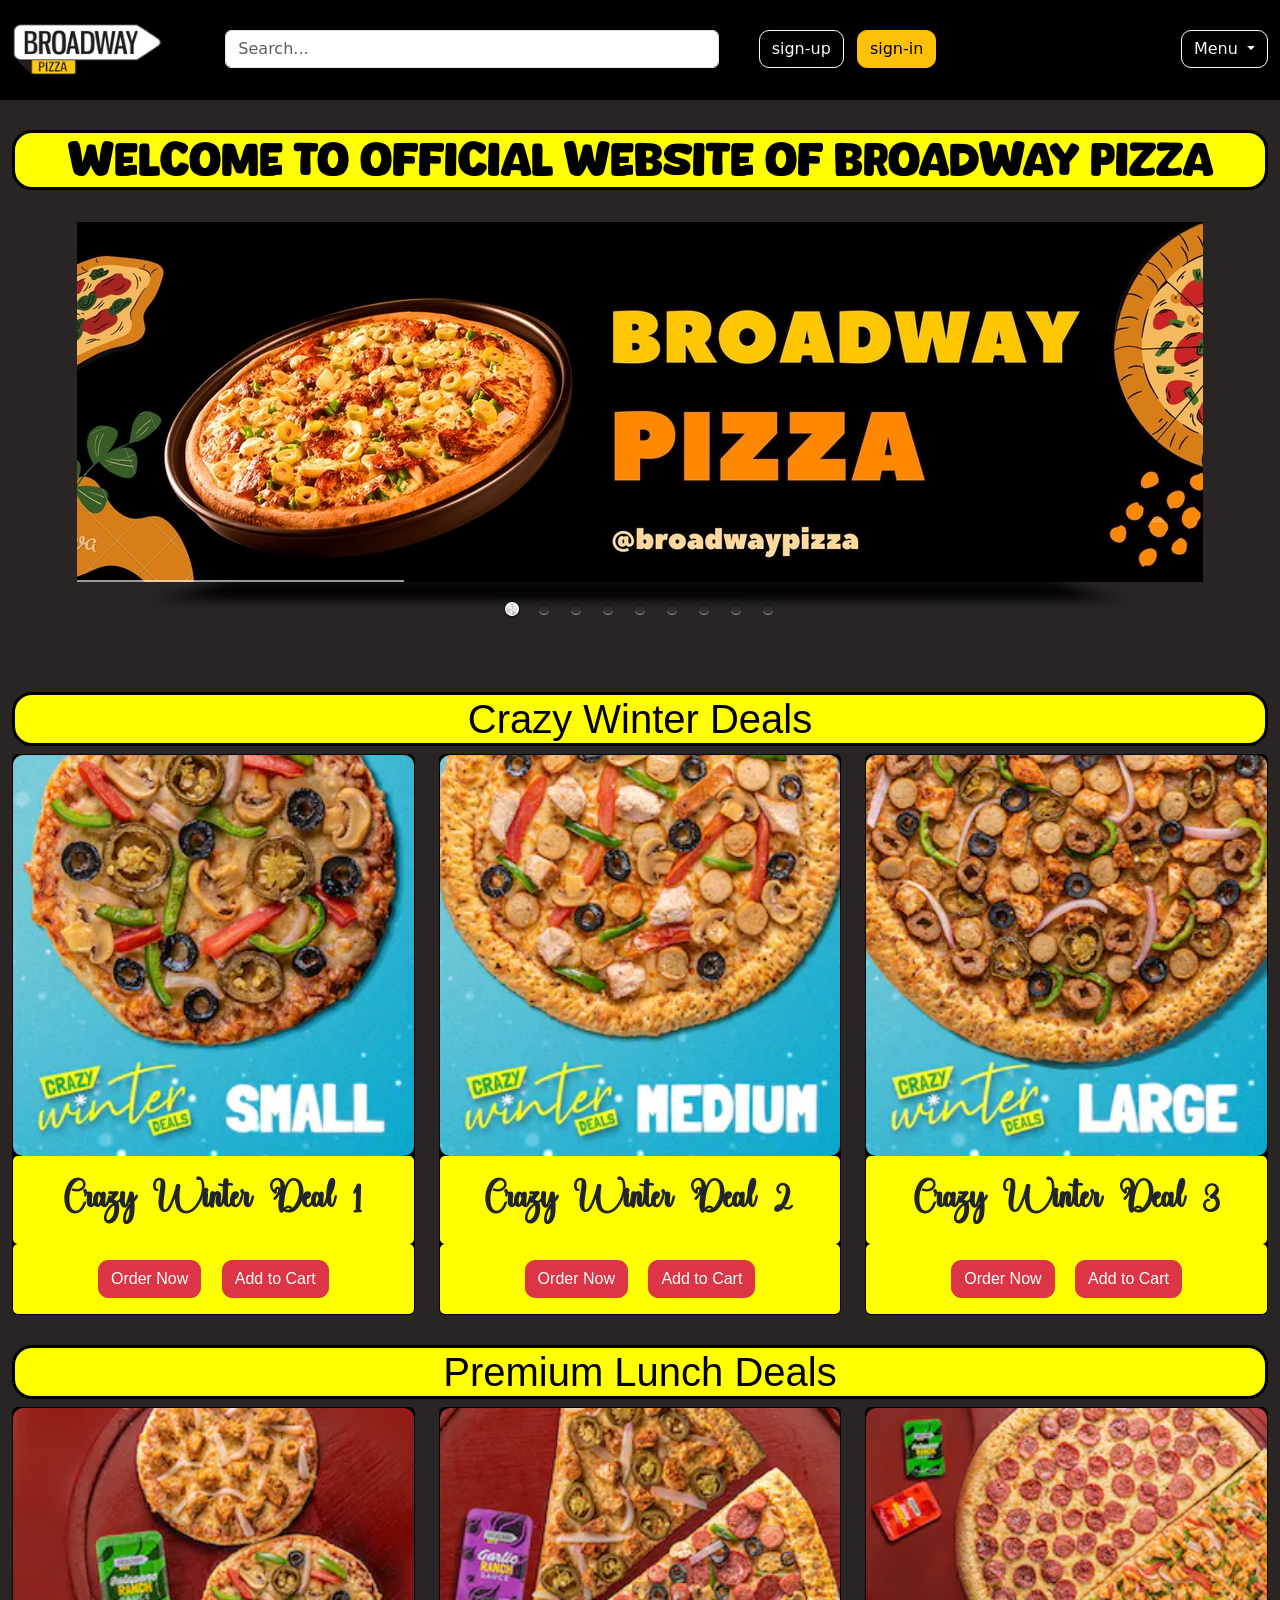
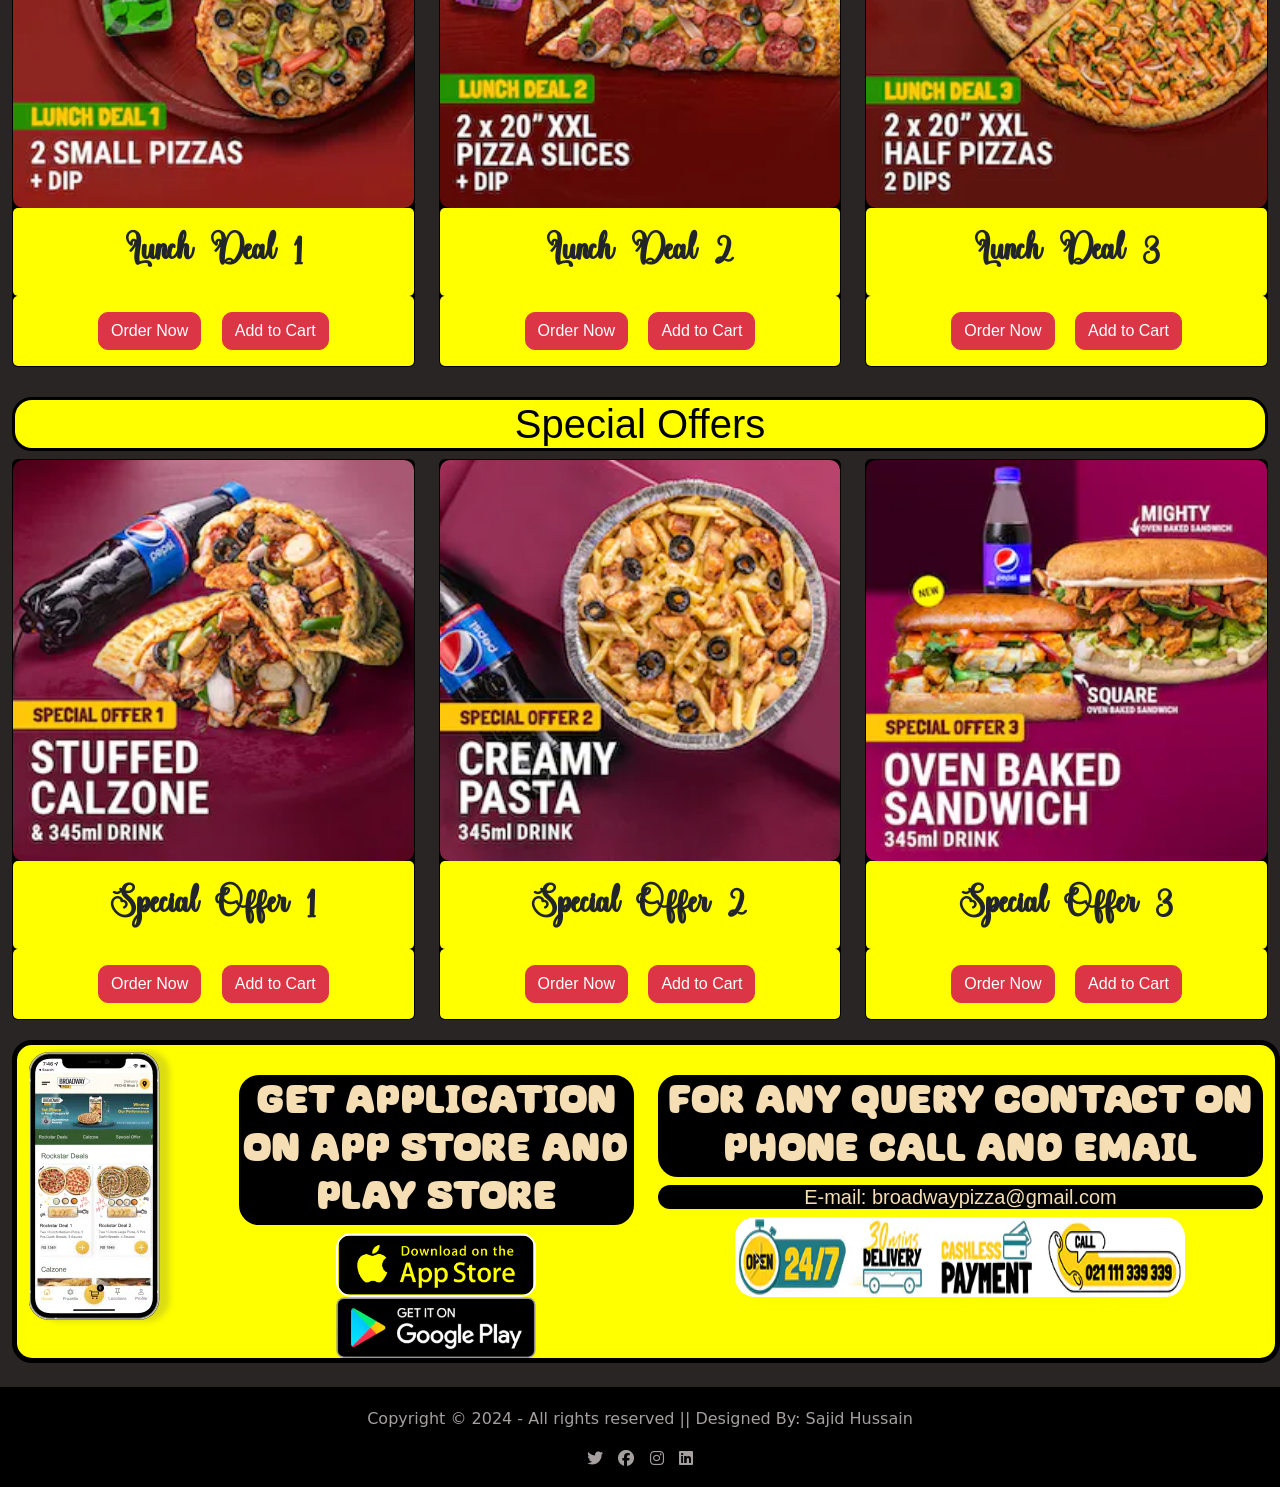
<file: index.html>
<!DOCTYPE html>
<html lang="en">
<head>
    <meta charset="UTF-8">
    <meta name="viewport" content="width=device-width, initial-scale=1.0">
    <title>Broadway-Pizza</title>
    <link rel="shortcut icon" type="image/x-icon" href="fonts/tabicon.png" />
    <!-- <link rel="stylesheet" href="UPDATED PROJECT/CSS/bootstrap.min.css"> -->
    <link rel="stylesheet" href="https://cdn.jsdelivr.net/npm/bootstrap@5.3.8/dist/css/bootstrap.min.css">
    <link rel="stylesheet" href="https://cdn.jsdelivr.net/npm/bootstrap@5.3.8/dist/js/bootstrap.bundle.min.js">
    <link rel="stylesheet" href="index.css">
    <link rel="stylesheet" href="https://cdnjs.cloudflare.com/ajax/libs/font-awesome/6.4.2/css/all.min.css">

    <!-- Insert to your webpage before the </head> -->
    <script src="sliderengine/jquery.js"></script>
    <script src="sliderengine/amazingslider.js"></script>
    <link rel="stylesheet" type="text/css" href="sliderengine/amazingslider-1.css">
    <script src="sliderengine/initslider-1.js"></script>
    <!-- End of head section HTML codes -->
</head>
<body>
    <div class="container-fluid">
        <div class="row row1">
            <div class="col-lg-2 col1">
                <a href="index.html"><img id="img1" src="Pics/logo.jpg" alt=""></a>   
            </div>
            <div class="col-lg-5 col2">
                <form class="col-12 col-lg-auto mb-3 mb-lg-0 me-lg-3" role="search">
                    <input   type="search" class="form-control" placeholder="Search..." aria-label="Search">
                  </form>    
                  
            </div>
            <div class="col-lg-3 col3">
              <a href="login/login.html"> <button   id="lgsg"   type="button" class="btn btn-outline-light me-2">sign-up</button></a> 
              <a href="login/sign.html"><button     id="lgsg"   type="button" class="btn btn-warning">sign-in</button></a>
            </div>
            <div class="col-lg-2 col4">
                <div class="dropdown">
                    <button   id="menu" class="btn btn-outline-light dropdown-toggle" type="button" data-bs-toggle="dropdown" aria-expanded="false">
                      Menu
                    </button>
                    <ul style="width: 100px;"  class="dropdown-menu dropdown-menu-dark">
                     <li><a class="dropdown-item"  id="anchr1"   href="index.html" > <i    class="fa-solid fa-house"></i>&nbsp;&nbsp;Home</a></li> 
                     <li><a class="dropdown-item"  id="anchr1"   href="https://www.foodpanda.pk/" > <i    class="fa-solid fa-bag-shopping"></i>&nbsp;&nbsp;Order Now</a></li> 
                     <li><a class="dropdown-item"  id="anchr1"   href="https://www.foodpanda.pk/city/karachi" > <i    class="fa-solid fa-cart-shopping"></i>&nbsp;&nbsp;Add to Cart</a></li>
                     <li><a class="dropdown-item"  id="anchr1"   href="https://www.whatmobile.com.pk/"  > <i    class="fa-solid fa-phone"></i>&nbsp;&nbsp;Phone</a></li> 
                     <li><a class="dropdown-item"  id="anchr1"   href="https://www.bing.com/search?q=location&qs=ds&form=QBRE"> <i    class="fa-solid fa-location-dot"></i>&nbsp;&nbsp;Location</a></li>
                    
                    </ul>
            </div>
                  
               
            </div>
             
        </div>
      




        
        <h1 id="h1">WELCOME TO OFFICIAL WEBSITE OF BROADWAY PIZZA</h1>
        <br>
         <!-- Insert to your webpage where you want to display the slider -->
         <div class="amazingslider-wrapper" id="amazingslider-wrapper-1" style="display:block;position:relative;max-width:1126px;margin:0px auto 56px;">
        <div class="amazingslider" id="amazingslider-1" style="display:block;position:relative;margin:0 auto;">
            <ul class="amazingslider-slides" style="display:none;">
                <li><img src="images/image%20%281%29.jpg" />
                </li>
                <li><img src="images/image%20%282%29.jpg" />
                </li>
                <li><img src="images/image%20%283%29.jpg" />
                </li>
                <li><img src="images/image%20%284%29.jpg" />
                </li>
                <li><img src="images/image%20%285%29.jpg" />
                </li>
                <li><img src="images/image%20%286%29.jpg" />
                </li>
                <li><img src="images/image%20%287%29.jpg" />
                </li>
                <li><img src="images/image%20%288%29.jpg" />
                </li>
                <li><img src="images/image9..jpg" />
                </li>
            </ul>
            <ul class="amazingslider-thumbnails" style="display:none;">
                <li><img src="images/image%20%281%29-tn.jpg" /></li>
                <li><img src="images/image%20%282%29-tn.jpg" /></li>
                <li><img src="images/image%20%283%29-tn.jpg" /></li>
                <li><img src="images/image%20%284%29-tn.jpg" /></li>
                <li><img src="images/image%20%285%29-tn.jpg" /></li>
                <li><img src="images/image%20%286%29-tn.jpg" /></li>
                <li><img src="images/image%20%287%29-tn.jpg" /></li>
                <li><img src="images/image%20%288%29-tn.jpg" /></li>
                <li><img src="images/image9.-tn.jpg" /></li>
            </ul>
        <div class="amazingslider-engine"><a href="http://amazingslider.com" title="Responsive JavaScript Slider">Responsive JavaScript Slider</a></div>
        </div>
         </div>
         <!-- End of body section HTML codes -->
        <br>
        <h1>&nbsp;Crazy Winter Deals&nbsp;</h1>
        <div class="row row2">
            <div class="col-md-4"><div class="card" >
                <img src="Pics/image (2).webp" class="card-img-top" alt="...">
                <div class="card-body">
                  <h5 class="card-title">Crazy Winter Deal 1</h5>
                </div>
                <div class="card-body">
                    <a href="#" class="card-link"><button id="newbtn" class="btn btn-danger">Order Now</button></a>
                    <a href="#" class="card-link"><button id="newbtn" class="btn btn-danger">Add to Cart</button></a>
                </div>
              </div></div>
            <div class="col-md-4"><div class="card">
                <img src="Pics/image (1).webp" class="card-img-top" alt="...">
                <div class="card-body">
                  <h5 class="card-title">Crazy Winter Deal 2  </h5>
                </div>
                <div class="card-body">
                    <a href="#" class="card-link"><button id="newbtn"  class="btn btn-danger">Order Now</button></a>
                    <a href="#" class="card-link"><button id="newbtn"  class="btn btn-danger">Add to Cart</button></a>
                </div>
              </div></div>
            <div class="col-md-4"><div class="card">
                <img src="Pics/image (10).webp" class="card-img-top" alt="...">
                <div class="card-body">
                  <h5 class="card-title">Crazy Winter Deal 3</h5>
                </div>
                <div class="card-body">
                  <a href="#" class="card-link"><button id="newbtn"  class="btn btn-danger">Order Now</button></a>
                  <a href="#" class="card-link"><button id="newbtn"  class="btn btn-danger">Add to Cart</button></a>
                </div>
              </div></div>
        </div>
        <h1>&nbsp;Premium Lunch Deals&nbsp;</h1>
        <div class="row row2">
            <div class="col-md-4"><div class="card" >
                <img src="Pics/image (13).webp" class="card-img-top" alt="...">
                <div class="card-body">
                  <h5 class="card-title">Lunch Deal 1</h5>
                </div>
                <div class="card-body">
                    <a href="#" class="card-link"><button id="newbtn"  class="btn btn-danger">Order Now</button></a>
                    <a href="#" class="card-link"><button id="newbtn"  class="btn btn-danger">Add to Cart</button></a>
                </div>
              </div></div>
            <div class="col-md-4"><div class="card">
                <img src="Pics/image (11).webp" class="card-img-top" alt="...">
                <div class="card-body">
                  <h5 class="card-title">Lunch Deal 2  </h5>
                </div>
                <div class="card-body">
                    <a href="#" class="card-link"><button id="newbtn"  class="btn btn-danger">Order Now</button></a>
                    <a href="#" class="card-link"><button id="newbtn"  class="btn btn-danger">Add to Cart</button></a>
                </div>
              </div></div>
            <div class="col-md-4"><div class="card">
                <img src="Pics/image (12).webp" class="card-img-top" alt="...">
                <div class="card-body">
                  <h5 class="card-title">Lunch Deal 3</h5>
                </div>
                <div class="card-body">
                  <a href="#" class="card-link"><button id="newbtn"  class="btn btn-danger">Order Now</button></a>
                  <a href="#" class="card-link"><button id="newbtn"  class="btn btn-danger">Add to Cart</button></a>
                </div>
              </div></div>
        </div>
        <h1>&nbsp;Special Offers&nbsp;</h1>
        <div class="row row2">
            <div class="col-md-4"><div class="card" >
                <img src="Pics/special1.webp" class="card-img-top" alt="...">
                <div class="card-body">
                  <h5 class="card-title">Special Offer 1</h5>
                </div>
                <div class="card-body">
                    <a href="#" class="card-link"><button id="newbtn"  class="btn btn-danger">Order Now</button></a>
                    <a href="#" class="card-link"><button id="newbtn"  class="btn btn-danger">Add to Cart</button></a>
                </div>
              </div></div>
            <div class="col-md-4"><div class="card">
                <img src="Pics/special-offer-2.webp" class="card-img-top" alt="...">
                <div class="card-body">
                  <h5 class="card-title">Special Offer 2 </h5>
                </div>
                <div class="card-body">
                    <a href="#" class="card-link"><button id="newbtn"  class="btn btn-danger">Order Now</button></a>
                    <a href="#" class="card-link"><button id="newbtn"  class="btn btn-danger">Add to Cart</button></a>
                </div>
              </div></div>
            <div class="col-md-4"><div class="card">
                <img src="Pics/specialoffer3.webp" class="card-img-top" alt="...">
                <div class="card-body">
                  <h5 class="card-title">Special Offer 3</h5>
                </div>
                <div class="card-body">
                  <a href="#" class="card-link"><button id="newbtn"  class="btn btn-danger">Order Now</button></a>
                  <a href="#" class="card-link"><button  id="newbtn" class="btn btn-danger">Add to Cart</button></a>
                </div>
              </div></div>
        </div>
        <div class="row row3">
          <div class="col-md-2"> 
            <img id="phoneimg" src="Pics/mobile (1).webp" alt="" style="margin-top: 0px; "></div>
            <div class="col-md-4 imglast2"> 
              <h1 id="he2">Get application on App Store and Play Store</h1>
              <a href="https://play.google.com/store/games?device=windows&pli=1" target="_blank"><img id="apple" src="./Pics/mobile (2).webp" alt="" style="border: 2px white solid; border-radius: 15px;" ></a>
              <a href="https://www.apple.com/app-store/" target="_blank"><img id="apple" src="./Pics/mobile (3).webp" alt=""></a></div>
         <div class="col-md-6  imglast"> 
          <h1 id="he2">For any query 
            Contact on  <br> Phone Call  and Email
         
          </h1>
          <h2 id="h2">  E-mail: broadwaypizza@gmail.com</h2>
          <img id="numimg" src="Pics/immmg.jpg" alt="" style=" margin-top: 0px; border-radius: 20px;"></div>
        </div>
        <br>
        <div class="row row4">
          <div class="col-md-12">
            <p id="p1" > Copyright © 2024 - All rights reserved || Designed By: Sajid Hussain</p>

           <a  href="https://twitter.com/" target="_blank"><i  style=" color:   rgb(165, 159, 159)"      class="fa-brands fa-twitter"></i></a>
           <a  href="https://web.facebook.com/?_rdc=1&_rdr" target="_blank"><i  style="margin-left: 10px; color:   rgb(165, 159, 159)"  class="fa-brands fa-facebook"></i></a>
           <a  href="https://www.instagram.com/?hl=en" target="_blank"><i  style="margin-left: 10px; color:   rgb(165, 159, 159)"  class="fa-brands fa-instagram"></i></a> 
           <a  href="https://www.linkedin.com/" target="_blank"> <i  style="margin-left: 10px; color:   rgb(165, 159, 159)"  class="fa-brands fa-linkedin"></i></a>
          </div>
        </div> 
    </div>
    <script src="JS/bootstrap.bundle.js"></script>

</body>
</html>
</file>
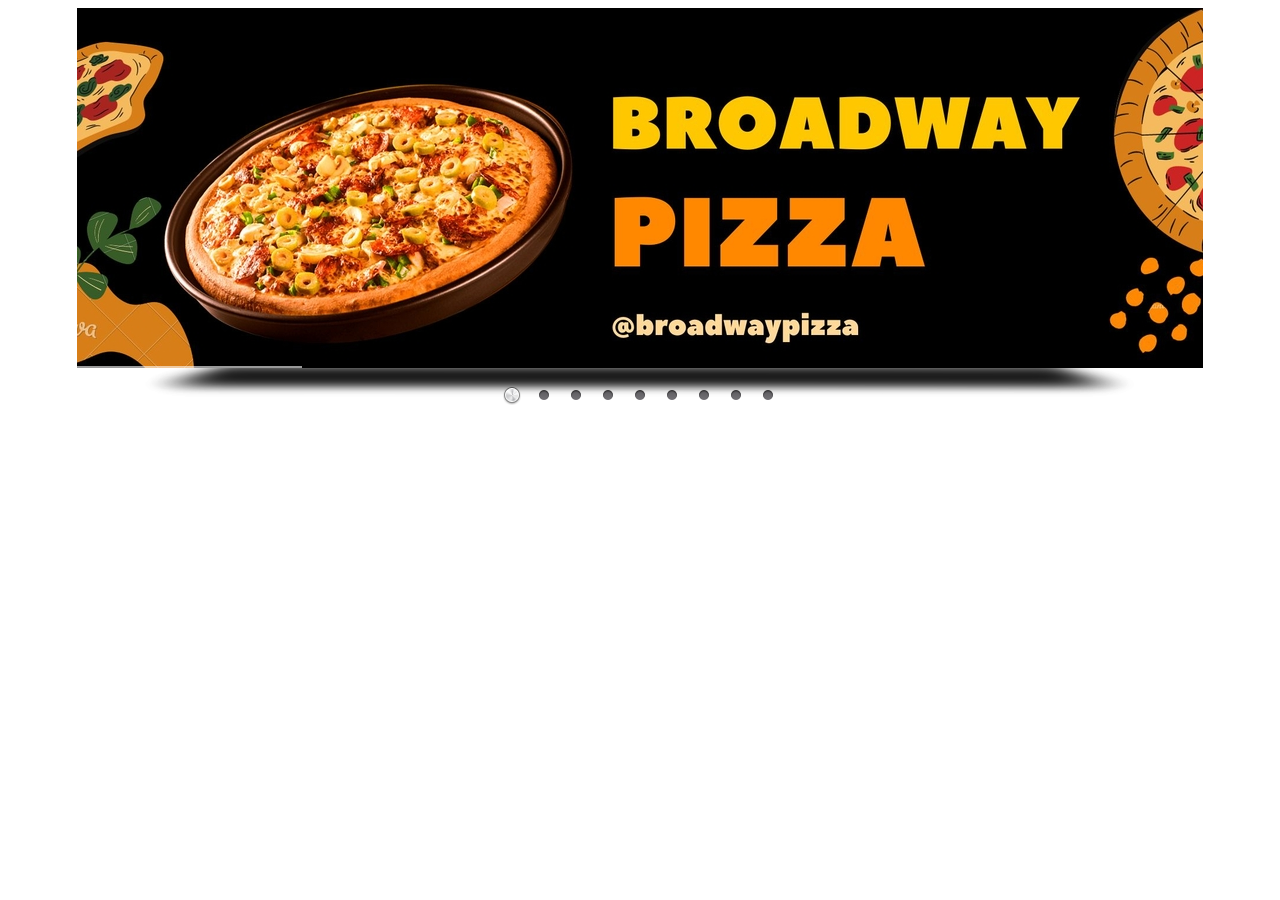
<file: slider.html>
<!DOCTYPE html>
<html>
<head>
    <meta http-equiv="content-type" content="text/html;charset=utf-8"/>
    <title>Amazing Slider</title>
    
    <!-- Insert to your webpage before the </head> -->
    <script src="sliderengine/jquery.js"></script>
    <script src="sliderengine/amazingslider.js"></script>
    <link rel="stylesheet" type="text/css" href="sliderengine/amazingslider-1.css">
    <script src="sliderengine/initslider-1.js"></script>
    <!-- End of head section HTML codes -->
    
</head>
<body>
    
    <!-- Insert to your webpage where you want to display the slider -->
    <div class="amazingslider-wrapper" id="amazingslider-wrapper-1" style="display:block;position:relative;max-width:1126px;margin:0px auto 56px;">
        <div class="amazingslider" id="amazingslider-1" style="display:block;position:relative;margin:0 auto;">
            <ul class="amazingslider-slides" style="display:none;">
                <li><img src="images/image%20%281%29.jpg" />
                </li>
                <li><img src="images/image%20%282%29.jpg" />
                </li>
                <li><img src="images/image%20%283%29.jpg" />
                </li>
                <li><img src="images/image%20%284%29.jpg" />
                </li>
                <li><img src="images/image%20%285%29.jpg" />
                </li>
                <li><img src="images/image%20%286%29.jpg" />
                </li>
                <li><img src="images/image%20%287%29.jpg" />
                </li>
                <li><img src="images/image%20%288%29.jpg" />
                </li>
                <li><img src="images/image9..jpg" />
                </li>
            </ul>
            <ul class="amazingslider-thumbnails" style="display:none;">
                <li><img src="images/image%20%281%29-tn.jpg" /></li>
                <li><img src="images/image%20%282%29-tn.jpg" /></li>
                <li><img src="images/image%20%283%29-tn.jpg" /></li>
                <li><img src="images/image%20%284%29-tn.jpg" /></li>
                <li><img src="images/image%20%285%29-tn.jpg" /></li>
                <li><img src="images/image%20%286%29-tn.jpg" /></li>
                <li><img src="images/image%20%287%29-tn.jpg" /></li>
                <li><img src="images/image%20%288%29-tn.jpg" /></li>
                <li><img src="images/image9.-tn.jpg" /></li>
            </ul>
        <div class="amazingslider-engine"><a href="http://amazingslider.com" title="Responsive JavaScript Slider">Responsive JavaScript Slider</a></div>
        </div>
    </div>
    <!-- End of body section HTML codes -->
    
</body>
</html>
</file>
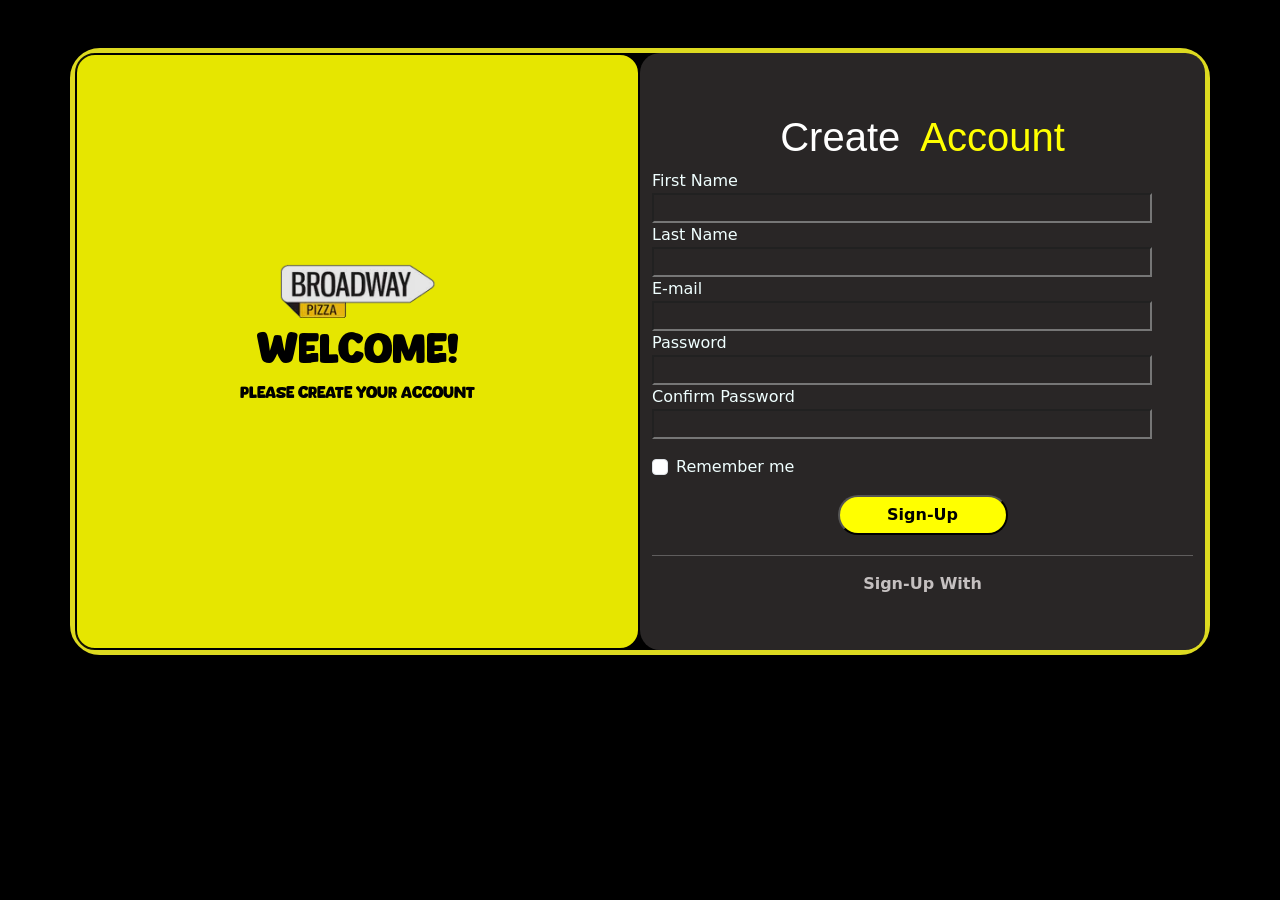
<file: login/login.html>
<!DOCTYPE html>
<html lang="en">
<head>
    <meta charset="UTF-8">
    <meta name="viewport" content="width=device-width, initial-scale=1.0">
    <title>sign up</title>
    <link rel="shortcut icon" type="image/x-icon" href="/fonts/tabicon.png" />
    <link rel="stylesheet" href="/CSS/bootstrap.min.css">
    <link rel="stylesheet" href="https://cdn.jsdelivr.net/npm/bootstrap@5.3.8/dist/css/bootstrap.min.css">
    <link rel="stylesheet" href="Assignment3.css">
    
</head>
<body style="background-color:black;">
    
    
    <div class="container">
        
        <div class="row mt-5">
            <div class="col-md-6 col1">
                <img src="/Pics/logo.jpg" alt=""  height="70px" style="margin-top: 200px;">
                <h1  id="sign" style="color:black; ">Welcome!</h1>
                <p   id="sign" style="color: black;">Please create your account</p>
            </div>
            <div class="col-md-6 col2">
                  <h1 style="color: white; text-align: center; margin-top: 60px; font-family: 'Franklin Gothic Medium', 'Arial Narrow', Arial, sans-serif;">Create<span style="color: yellow; font-family: 'Franklin Gothic Medium', 'Arial Narrow', Arial, sans-serif;">&nbsp; Account</span></h1>
                  <form action="">
                   
                        <label for="">First Name</label><br>
                        <input type="text" style="width: 500px; background-color: rgb(41, 38, 38); color: wheat;">
                        <br>
                        <label for="">Last Name</label><br>
                        <input type="text" style="width: 500px; background-color: rgb(41, 38, 38); color: wheat;">
                        <br>
                        <label for="">E-mail</label><br>
                        <input type="text" style="width: 500px; background-color: rgb(41, 38, 38); color: wheat;">
                        <br>
                        <label for="">Password</label><br>
                        <input type="password" style="width: 500px; background-color: rgb(41, 38, 38); color: wheat;">
                        <br>
                        <label for="">Confirm Password</label><br>
                        <input type="password" style="width: 500px; background-color: rgb(41, 38, 38); color: wheat;">
                 
                        <div class="form-check text-start my-3">
                        <input  class="form-check-input" type="checkbox" value="remember-me" id="flexCheckDefault">
                        <label class="form-check-label" for="flexCheckDefault" >
                        Remember me
                        </label>
                     
                    </div>
                    <div class="form-group" style="margin-top: 10px; text-align: center;">
                        <button style="background-color: yellow; color: black;  border-radius: 20px; font-weight: 900; width: 170px;height: 40px; ">Sign-Up</button>
                    
                     </div>
                        <hr style="color: white; margin-top: 20px;" >
                        <p style="text-align: center; color: rgb(197, 192, 192); margin-top: 0px; font-weight: 900;">Sign-Up With</p>
                    <div class="dic">
                        <i class="fa-brands fa-twitter" style="color: aliceblue; font-size: 25px;"></i>
                        <i class="fa-brands fa-linkedin" style="color: #e7e7c7; font-size: 25px; margin-left: 5px;"></i>
                        <i class="fa-brands fa-facebook" style="color: aliceblue; font-size: 25px;margin-left: 5px;"></i>
                        <i class="fa-brands fa-google-plus-g" style="color: #fcfcfc; font-size: 25px;margin-left: 5px;"></i>
                    </div>

                  </form>
            </div>
        </div>
    </div>

</body>
</html>
</file>
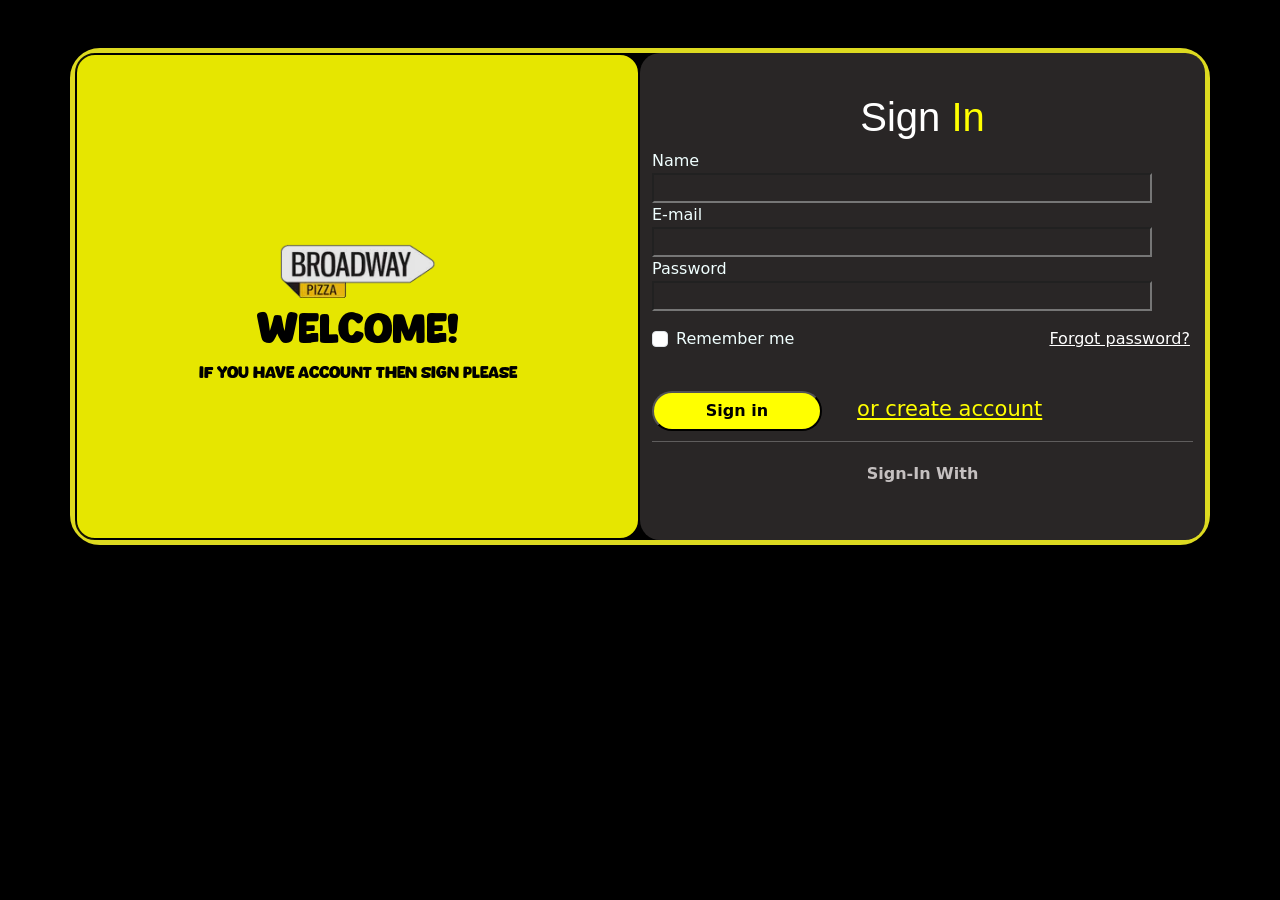
<file: login/sign.html>
<!DOCTYPE html>
<html lang="en">
<head>
    <meta charset="UTF-8">
    <meta name="viewport" content="width=device-width, initial-scale=1.0">
    <title>sign in</title>
    <link rel="shortcut icon" type="image/x-icon" href="/fonts/tabicon.png" />
    <link rel="stylesheet" href="/CSS/bootstrap.min.css">
    <link rel="stylesheet" href="https://cdn.jsdelivr.net/npm/bootstrap@5.3.8/dist/css/bootstrap.min.css">
    <link rel="stylesheet" href="Assignment3.css">
    
</head>
<body style="background-color:black;">
    <div class="container">
        <div class="row mt-5">
            <div class="col-md-6 col1">
                <img src="/Pics/logo.jpg" alt=""  height="70px" style="margin-top: 180px;">
                <h1  id="sign" style="color:black; ">Welcome!</h1>
                <p   id="sign" style="color: black;">If you have account then sign please</p>
            </div>
            <div class="col-md-6 col2">
                  <h1 style="color: white; text-align: center; margin-top: 40px; font-family: 'Franklin Gothic Medium', 'Arial Narrow', Arial, sans-serif;">Sign <span style="color: yellow; font-family: 'Franklin Gothic Medium', 'Arial Narrow', Arial, sans-serif;">In</span></h1>
                  <form action="">
                   
                        <label for=""> Name</label><br>
                        <input type="text" style="width: 500px; background-color: rgb(41, 38, 38); color: wheat;">
                        <br>
                        <label for="">E-mail</label><br>
                        <input type="text" style="width: 500px; background-color: rgb(41, 38, 38); color: wheat;">
                        <br>
                        <label for="">Password</label><br>
                        <input type="password" style="width: 500px; background-color: rgb(41, 38, 38); color: wheat;">
                    <div class="form-check text-start my-3">
                        <input  class="form-check-input" type="checkbox" value="remember-me" id="flexCheckDefault">
                        <label class="form-check-label" for="flexCheckDefault" >
                        Remember me
                        </label>
                        <a href="./assignment2.css" style="color: white; margin-left: 250px;">Forgot password?</a>
                    </div>
                    <div class="form-group" style="margin-top: 40px;">
                        <button style="background-color: yellow; color: black;  border-radius: 20px; width: 170px;height: 40px; font-weight: bolder;">Sign in</button>
                        <a href="login.html" style="color: yellow;  margin-left: 30px; font-size: 21px;">or create account</a>
                     </div>
                        <hr style="color: white; margin-top: 10px;" >
                        <p style="font-weight: bolder; text-align: center; color: rgb(197, 192, 192); margin-top: 20px; ">Sign-In With</p>
                    <div class="dic">
                        <i class="fa-brands fa-twitter" style="color: aliceblue; font-size: 25px;"></i>
                        <i class="fa-brands fa-linkedin" style="color: #e7e7c7; font-size: 25px; margin-left: 5px;"></i>
                        <i class="fa-brands fa-facebook" style="color: aliceblue; font-size: 25px;margin-left: 5px;"></i>
                        <i class="fa-brands fa-google-plus-g" style="color: #fcfcfc; font-size: 25px;margin-left: 5px;"></i>
                    </div>

                  </form>
            </div>
        </div>
    </div>

</body>
</html>
</file>
<file: index.css>
body{
    margin: 0;
    padding: 0;
    background-color: rgb(41, 37, 37);
  
}
.row1{
    background-color: black;
    height: 100px;
    top: 0;
    position: sticky;
    z-index: 1000;
}

#img1{
    margin-top: 15px;
    width: 150px;
}
.form-control{
    margin-top: 30px;
}
#anchr1{
    text-decoration: none;
}
#anchr1:hover{
    color: yellow;
}
.row2{
}
h1:hover{
    transition: 0.5s;
    background-color: black;
    color: yellow;
    border: 3px yellow solid; 
    border-radius: 20px;
}
h1{
   margin-top: 30px;
   color: black; 
   font-family: Impact, Haettenschweiler, 'Arial Narrow Bold', sans-serif;
   text-align: center;
   border: 3px black solid;  
   border-radius: 20px;
   background-color: yellow;
}
#lgsg{
    
    margin-top: 30px;
}
#menu{
    margin-top: 30px;
}
    
#h1{
    font-family: myFont2;
    font-size:50px;
    
}
.card{
    background-color: black;
    text-align: center;
}
.card-title{
    font-family:myFont1;
}
.card-body{
    background-color: yellow;
    border-radius: 5px;
    font-family: 'Franklin Gothic Medium', 'Arial Narrow', Arial, sans-serif;
    
    
}
.btn{
    border-radius: 10px;
}
.btn-danger:hover{
    background-color: rgb(71, 65, 65);
    
}
.card-link{
    
    
}

.card-img-top{
    border-radius: 10px;
    align-items: center;
}
h5{ 
    font-size: 40px;
    font-weight: bold;
}
.row3{
    background-color: yellow;
    border: 5px black solid;
    border-radius: 20px;
    margin-top: 20px;
    margin-left: 0px;
    overflow: hidden;
}
#apple{
    width: 200px;
    margin-top: 10px;
}
.imglast{
    text-align: center;
}

#he2{
    background-color: black;
    color:wheat;
    font-family: myFont3;
}
#p1{
    color: rgb(165, 159, 159);
    margin-top: 20px;
   
}
#h2{
    background-color: black;
    color: wheat;
    border-radius: 20px;
    text-align: center;
    font-family: 'Lucida Sans', 'Lucida Sans Regular', 'Lucida Grande', 'Lucida Sans Unicode', Geneva, Verdana, sans-serif;
    font-size: 20px;

}
#numimg{
    width: 450px;
    height: 80px;
}
#inchr2:hover{
    color: yellow;
}
.row4{
    text-align: center;
    color: white;
    background-color: black;
    height: 100px;
}

@font-face{
    font-family: myFont1;
    src: url(fonts/Buffalo.otf);
}
@font-face{
    font-family: myFont2;
    src: url(fonts/Stopbuck.otf);
}
@font-face{
    font-family: myFont3;
    src: url(fonts/Gladly\ Accept.ttf);
}

@media(min-width: 1201px){
    #h1{
        font-family: myFont2;
        font-size:45px;
        
    }
    .imglast2{
        text-align: center;
        margin-top: 0px;
    }
    #apple{
        width: 200px;
        margin-top: 0px;
    }
    .col4{
        text-align: end;
    }
}
@media(min-width: 1025px) and (max-width:1200px){
    #h1{
        font-family: myFont2;
        font-size:37px;
        
    }
    #he2{
        background-color: black;
        color:wheat;
        font-family: myFont3;
        font-size: 20px;
    }
    .imglast2{
        text-align: center;
        margin-top: 0px;
    }
    .col4{
        text-align: end;
    }
}
@media(min-width: 769px) and (max-width: 1024px){
    .row1{
        background-color: black;
        height: 100px;
        top: 0;
        position: sticky;
        z-index: 1000;
    }
    
    #img1{
        margin-top: 20px;
        width: 150px;
    }
    
    .col1{
        width: 200px;
    }

    .col2{
       
        width: 150px;
        text-align: center;
        
    }
    .col3{
        width: 200px;
        text-align: end;
        font-size: 10px;
        
    }
    .col4{
        width: 200px;
        text-align: end;
    }
    .card-title{
        font-family:myFont1;
        font-size: 25px;
    }
    #newbtn{
        font-size: 10px;
    }
    #h1{
        font-family: myFont2;
        font-size:27px;
        
    }
    
    #he2{
        background-color: black;
        color:wheat;
        font-family: myFont3;
        font-size: 15px;
        margin-top: 5px;
    }
    #h2{
        font-size: 15px;
    }
    #phoneimg{
        width: 100px;
    }
    #apple{
        height: 50px;
        width: 170px;
    }
    #numimg{
       width: 300px;
       height: 90px;
    }
    .row3{
        background-color: yellow;
        border: 5px black solid;
        border-radius: 20px;
        margin-top: 20px;
        margin-right: 5px;
        overflow: hidden;
    }

}
@media (min-width: 481px) and (max-width: 768px){
    .row1{
        background-color: black;
        height: 60px;
        top: 0;
        position: sticky;
        z-index: 1000;
    }
    
    #anchr1{
        font-size: 15px;
        text-decoration: none;
    }
    #anchr1:hover{
        
        color: yellow;
    }
    #img1{
        margin-top: 5px;
        width: 100px;
    }
    .col1{
        width: 120px;
    }
    .col2{
        margin-left: 0px;
        width: 110px;
        text-align: center;
    
    }
    .col3{
        width: 160px;
        text-align: start;
        
    }
    .col4{
        width: 50px;
        text-align: end;
    }
    .form-control{
        width: 85px;
        font-size: 8px;
        margin-top: 15px;
        
    }
    #lgsg{
        width: 60px;
        margin-top: 15px;
        font-size: 8px;
    }
    #menu{
        width:50px;
        margin-top: 15px;
        font-size: 8px;

    }
    .card-title{
        font-family:myFont1;
        font-size: 45px;
    }
    #newbtn{
        font-size: 20px;
    }
    #h1{
        font-family: myFont2;
        font-size:25px;
        
    }
    
    #he2{
        background-color: black;
        color:wheat;
        font-family: myFont3;
        font-size: 25px;
        margin-top: 5px;
    }
    #h2{
        font-size: 25px;
    }
    #phoneimg{
        margin-left: 165px;
        width: 100px;
        
    }
    #apple{
        height: 50px;
        width: 200px;
    
    }
    #numimg{
       width: 300px;
       height: 50px;
    }   
    .row3{
        background-color: yellow;
        border: 5px black solid;
        border-radius: 20px;
        margin-top: 20px;
        margin-right: 5px;
        overflow: hidden;
    }
    #p1{
        color: rgb(165, 159, 159);
        margin-top: 5px;
        font-size: 12px;
       
    }
    .row4{
        text-align: center;
        color: white;
        background-color: black;
        height: 60px;
    }
    
    
}
@media(min-width: 320px) and (max-width: 480px){
    .row1{
        background-color: black;
        height: 55px;
        top: 0;
        position: sticky;
        z-index: 1000;
    }
    
    #img1{
        margin-top: 15px;
        width: 60px;
    }
    #anchr1{
        font-size: 10px;
        text-decoration: none;
    }
    #anchr1:hover{
        
        color: yellow;
    }
    .form-control{
        margin-top: 20px;
        width: 70px;
        height: 10px;
        font-size: 8px;
        margin-left: 2px;

    }
    #lgsg{
        width: 40px;
        height: 25px;
        margin-top: 17px;
        font-size: 6.3px;
    }
    .col1{
        width: 70px;
    }
    .col2{
        margin-left: 0px;
        width: 60px;
        text-align: center;
    
        
    }
    .col3{
        width: 130px;
        text-align: end;
        
    }
    #menu{
        width: 45px;
        height: 25px;
        margin-top: 15px;
        font-size: 8px;

    }
    .col4{
        width: 10px;
        text-align: end;
    }
    .card-title{
        font-family:myFont1;
        font-size: 33px;
    }
    #newbtn{
        font-size: 15px;
    }
    #h1{
        font-family: myFont2;
        font-size:25px;
        
    }
    
    #he2{
        background-color: black;
        color:wheat;
        font-family: myFont3;
        font-size: 20px;
        margin-top: 5px;
    }
    #h2{
        font-size: 20px;
    }
    #phoneimg{
        margin-left: 80px;
        width: 100px;
        
    }
    #apple{
        height: 30px;
        width: 110px;
        margin-left: 10px;

    
    }
    #numimg{
       width: 230px;
       height: 30px;
    }   
    .row3{
        background-color: yellow;
        border: 5px black solid;
        border-radius: 20px;
        margin-top: 20px;
        margin-right: 5px;
        overflow: hidden;
    }
    #p1{
        color: rgb(165, 159, 159);
        margin-top: 5px;
        font-size: 9px;
       
    }
    .row4{
        text-align: center;
        color: white;
        background-color: black;
        height: 55px;
    }
    
}
</file>
<file: sliderengine/amazingslider-1.css>
/* blue button large */
.as-btn-blue-large {
  	display: inline-block;
  	border: none;
  	-webkit-box-sizing: border-box;
  	-moz-box-sizing: border-box;
  	box-sizing: border-box;
  	margin: 0;
  	background: #009cde;
  	font-family: "Lucida Sans Unicode","Lucida Grande",sans-serif,Arial;
  	color: #fff;
  	cursor: pointer;
  	text-align: center;
  	text-decoration: none;
  	text-shadow: none;
  	text-transform: none;
  	white-space: nowrap;
  	-webkit-font-smoothing: antialiased;
	padding: 10px 16px;
	font-size: 24px;
	font-weight: 300;
  	-webkit-border-radius: 4px;
  	-moz-border-radius: 4px;
  	border-radius: 4px;
}

.as-btn-blue-large:hover {
  	color: #fff;
  	background: #0285d2;
}

.as-btn-blue-large:focus {
  	outline: 0;
}

/* blue button medium */
.as-btn-blue-medium {
  	display: inline-block;
  	border: none;
  	-webkit-box-sizing: border-box;
  	-moz-box-sizing: border-box;
  	box-sizing: border-box;
  	margin: 0;
  	background: #009cde;
  	font-family: "Lucida Sans Unicode","Lucida Grande",sans-serif,Arial;
  	color: #fff;
  	cursor: pointer;
  	text-align: center;
  	text-decoration: none;
  	text-shadow: none;
  	text-transform: none;
  	white-space: nowrap;
  	-webkit-font-smoothing: antialiased;
	padding: 6px 12px;
	font-size: 14px;
	font-weight: normal;
  	-webkit-border-radius: 2px;
  	-moz-border-radius: 2px;
  	border-radius: 2px;
}

.as-btn-blue-medium:hover {
  	color: #fff;
  	background: #0285d2;
}

.as-btn-blue-medium:focus {
  	outline: 0;
}

/* blue button small */
.as-btn-blue-small {
  	display: inline-block;
  	border: none;
  	-webkit-box-sizing: border-box;
  	-moz-box-sizing: border-box;
  	box-sizing: border-box;
  	margin: 0;
  	background: #009cde;
  	font-family: "Lucida Sans Unicode","Lucida Grande",sans-serif,Arial;
  	color: #fff;
  	cursor: pointer;
  	text-align: center;
  	text-decoration: none;
  	text-shadow: none;
  	text-transform: none;
  	white-space: nowrap;
  	-webkit-font-smoothing: antialiased;
	padding: 5px 10px;
	font-size: 12px;
	font-weight: normal;
  	-webkit-border-radius: 0px;
  	-moz-border-radius: 0px;
  	border-radius: 0px;
}

.as-btn-blue-small:hover {
  	color: #fff;
  	background: #0285d2;
}

.as-btn-blue-small:focus {
  	outline: 0;
}

/* blue border large */
.as-btn-blueborder-large {
  	display: inline-block;
  	border: 2px solid #009cde;
  	-webkit-box-sizing: border-box;
  	-moz-box-sizing: border-box;
  	box-sizing: border-box;
  	margin: 0;
  	background: transparent;
  	font-family: "Lucida Sans Unicode","Lucida Grande",sans-serif,Arial;
  	color: #009cde;
  	cursor: pointer;
  	text-align: center;
  	text-decoration: none;
  	text-shadow: none;
  	text-transform: none;
  	vertical-align: baseline;
  	white-space: nowrap;
  	-webkit-font-smoothing: antialiased;
	padding: 10px 16px;
	font-size: 24px;
	font-weight: 300;
  	-webkit-border-radius: 4px;
  	-moz-border-radius: 4px;
  	border-radius: 4px;
}

.as-btn-blueborder-large:hover {
  	color: #fff;
  	background: #009cde;
}

.as-btn-blueborder-large:focus {
  	outline: 0;
}

/* blue border medium */
.as-btn-blueborder-medium {
  	display: inline-block;
  	border: 2px solid #009cde;
  	-webkit-box-sizing: border-box;
  	-moz-box-sizing: border-box;
  	box-sizing: border-box;
  	margin: 0;
  	background: transparent;
  	font-family: "Lucida Sans Unicode","Lucida Grande",sans-serif,Arial;
  	color: #009cde;
  	cursor: pointer;
  	text-align: center;
  	text-decoration: none;
  	text-shadow: none;
  	text-transform: none;
  	vertical-align: baseline;
  	white-space: nowrap;
  	-webkit-font-smoothing: antialiased;
	padding: 6px 12px;
	font-size: 14px;
	font-weight: normal;
  	-webkit-border-radius: 2px;
  	-moz-border-radius: 2px;
  	border-radius: 2px;
}

.as-btn-blueborder-medium:hover {
  	color: #fff;
  	background: #009cde;
}

.as-btn-blueborder-medium:focus {
  	outline: 0;
}

/* blue border small */
.as-btn-blueborder-small {
  	display: inline-block;
  	border: 2px solid #009cde;
  	-webkit-box-sizing: border-box;
  	-moz-box-sizing: border-box;
  	box-sizing: border-box;
  	margin: 0;
  	background: transparent;
  	font-family: "Lucida Sans Unicode","Lucida Grande",sans-serif,Arial;
  	color: #009cde;
  	cursor: pointer;
  	text-align: center;
  	text-decoration: none;
  	text-shadow: none;
  	text-transform: none;
  	vertical-align: baseline;
  	white-space: nowrap;
  	-webkit-font-smoothing: antialiased;
	padding: 5px 10px;
	font-size: 12px;
	font-weight: normal;
  	-webkit-border-radius: 0px;
  	-moz-border-radius: 0px;
  	border-radius: 0px;
}

.as-btn-blueborder-small:hover {
  	color: #fff;
  	background: #009cde;
}

.as-btn-blueborder-small:focus {
  	outline: 0;
}

/* orange button large */
.as-btn-orange-large {
  	display: inline-block;
  	border: none;
  	-webkit-box-sizing: border-box;
  	-moz-box-sizing: border-box;
  	box-sizing: border-box;
  	margin: 0;
  	background: #f7a020;
  	font-family: "Lucida Sans Unicode","Lucida Grande",sans-serif,Arial;
  	color: #fff;
  	cursor: pointer;
  	text-align: center;
  	text-decoration: none;
  	text-shadow: none;
  	text-transform: none;
  	white-space: nowrap;
  	-webkit-font-smoothing: antialiased;
	padding: 10px 16px;
	font-size: 24px;
	font-weight: 300;
  	-webkit-border-radius: 4px;
  	-moz-border-radius: 4px;
  	border-radius: 4px;
}

.as-btn-orange-large:hover {
  	color: #fff;
  	background: #ffc030;
}

.as-btn-orange-large:focus {
  	outline: 0;
}

/* orange button medium */
.as-btn-orange-medium {
  	display: inline-block;
  	border: none;
  	-webkit-box-sizing: border-box;
  	-moz-box-sizing: border-box;
  	box-sizing: border-box;
  	margin: 0;
  	background: #f7a020;
  	font-family: "Lucida Sans Unicode","Lucida Grande",sans-serif,Arial;
  	color: #fff;
  	cursor: pointer;
  	text-align: center;
  	text-decoration: none;
  	text-shadow: none;
  	text-transform: none;
  	white-space: nowrap;
  	-webkit-font-smoothing: antialiased;
	padding: 6px 12px;
	font-size: 14px;
	font-weight: normal;
  	-webkit-border-radius: 2px;
  	-moz-border-radius: 2px;
  	border-radius: 2px;
}

.as-btn-orange-medium:hover {
  	color: #fff;
  	background: #ffc030;
}

.as-btn-orange-medium:focus {
  	outline: 0;
}

/* orange button small */
.as-btn-orange-small {
  	display: inline-block;
  	border: none;
  	-webkit-box-sizing: border-box;
  	-moz-box-sizing: border-box;
  	box-sizing: border-box;
  	margin: 0;
  	background: #f7a020;
  	font-family: "Lucida Sans Unicode","Lucida Grande",sans-serif,Arial;
  	color: #fff;
  	cursor: pointer;
  	text-align: center;
  	text-decoration: none;
  	text-shadow: none;
  	text-transform: none;
  	white-space: nowrap;
  	-webkit-font-smoothing: antialiased;
	padding: 5px 10px;
	font-size: 12px;
	font-weight: normal;
  	-webkit-border-radius: 0px;
  	-moz-border-radius: 0px;
  	border-radius: 0px;
}

.as-btn-orange-small:hover {
  	color: #fff;
  	background: #ffc030;
}

.as-btn-orange-small:focus {
  	outline: 0;
}

/* orange border large */
.as-btn-orangeborder-large {
  	display: inline-block;
  	border: 2px solid #f7a020;
  	-webkit-box-sizing: border-box;
  	-moz-box-sizing: border-box;
  	box-sizing: border-box;
  	margin: 0;
  	background: transparent;
  	font-family: "Lucida Sans Unicode","Lucida Grande",sans-serif,Arial;
  	color: #f7a020;
  	cursor: pointer;
  	text-align: center;
  	text-decoration: none;
  	text-shadow: none;
  	text-transform: none;
  	vertical-align: baseline;
  	white-space: nowrap;
  	-webkit-font-smoothing: antialiased;
	padding: 10px 16px;
	font-size: 24px;
	font-weight: 300;
  	-webkit-border-radius: 4px;
  	-moz-border-radius: 4px;
  	border-radius: 4px;
}

.as-btn-orangeborder-large:hover {
  	color: #fff;
  	background: #f7a020;
}

.as-btn-orangeborder-large:focus {
  	outline: 0;
}

/* orange border medium */
.as-btn-orangeborder-medium {
  	display: inline-block;
  	border: 2px solid #f7a020;
  	-webkit-box-sizing: border-box;
  	-moz-box-sizing: border-box;
  	box-sizing: border-box;
  	margin: 0;
  	background: transparent;
  	font-family: "Lucida Sans Unicode","Lucida Grande",sans-serif,Arial;
  	color: #f7a020;
  	cursor: pointer;
  	text-align: center;
  	text-decoration: none;
  	text-shadow: none;
  	text-transform: none;
  	vertical-align: baseline;
  	white-space: nowrap;
  	-webkit-font-smoothing: antialiased;
	padding: 6px 12px;
	font-size: 14px;
	font-weight: normal;
  	-webkit-border-radius: 2px;
  	-moz-border-radius: 2px;
  	border-radius: 2px;
}

.as-btn-orangeborder-medium:hover {
  	color: #fff;
  	background: #f7a020;
}

.as-btn-orangeborder-medium:focus {
  	outline: 0;
}

/* orange border small */
.as-btn-orangeborder-small {
  	display: inline-block;
  	border: 2px solid #f7a020;
  	-webkit-box-sizing: border-box;
  	-moz-box-sizing: border-box;
  	box-sizing: border-box;
  	margin: 0;
  	background: transparent;
  	font-family: "Lucida Sans Unicode","Lucida Grande",sans-serif,Arial;
  	color: #f7a020;
  	cursor: pointer;
  	text-align: center;
  	text-decoration: none;
  	text-shadow: none;
  	text-transform: none;
  	vertical-align: baseline;
  	white-space: nowrap;
  	-webkit-font-smoothing: antialiased;
	padding: 5px 10px;
	font-size: 12px;
	font-weight: normal;
  	-webkit-border-radius: 0px;
  	-moz-border-radius: 0px;
  	border-radius: 0px;
}

.as-btn-orangeborder-small:hover {
  	color: #fff;
  	background: #f7a020;
}

.as-btn-orangeborder-small:focus {
  	outline: 0;
}

/* white button large */
.as-btn-white-large {
  	display: inline-block;
  	border: none;
  	-webkit-box-sizing: border-box;
  	-moz-box-sizing: border-box;
  	box-sizing: border-box;
  	margin: 0;
  	background: #fff;
  	font-family: "Lucida Sans Unicode","Lucida Grande",sans-serif,Arial;
  	color: #444;
  	cursor: pointer;
  	text-align: center;
  	text-decoration: none;
  	text-shadow: none;
  	text-transform: none;
  	white-space: nowrap;
  	-webkit-font-smoothing: antialiased;
	padding: 10px 16px;
	font-size: 24px;
	font-weight: 300;
  	-webkit-border-radius: 4px;
  	-moz-border-radius: 4px;
  	border-radius: 4px;
}

.as-btn-white-large:hover {
  	color: #fff;
  	background: #444;
}

.as-btn-white-large:focus {
  	outline: 0;
}

/* white button medium */
.as-btn-white-medium {
  	display: inline-block;
  	border: none;
  	-webkit-box-sizing: border-box;
  	-moz-box-sizing: border-box;
  	box-sizing: border-box;
  	margin: 0;
  	background: #fff;
  	font-family: "Lucida Sans Unicode","Lucida Grande",sans-serif,Arial;
  	color: #444;
  	cursor: pointer;
  	text-align: center;
  	text-decoration: none;
  	text-shadow: none;
  	text-transform: none;
  	white-space: nowrap;
  	-webkit-font-smoothing: antialiased;
	padding: 6px 12px;
	font-size: 14px;
	font-weight: normal;
  	-webkit-border-radius: 2px;
  	-moz-border-radius: 2px;
  	border-radius: 2px;
}

.as-btn-white-medium:hover {
  	color: #fff;
  	background: #444;
}

.as-btn-white-medium:focus {
  	outline: 0;
}

/* white button small */
.as-btn-white-small {
  	display: inline-block;
  	border: none;
  	-webkit-box-sizing: border-box;
  	-moz-box-sizing: border-box;
  	box-sizing: border-box;
  	margin: 0;
  	background: #fff;
  	font-family: "Lucida Sans Unicode","Lucida Grande",sans-serif,Arial;
  	color: #444;
  	cursor: pointer;
  	text-align: center;
  	text-decoration: none;
  	text-shadow: none;
  	text-transform: none;
  	white-space: nowrap;
  	-webkit-font-smoothing: antialiased;
	padding: 5px 10px;
	font-size: 12px;
	font-weight: normal;
  	-webkit-border-radius: 0px;
  	-moz-border-radius: 0px;
  	border-radius: 0px;
}

.as-btn-white-small:hover {
  	color: #fff;
  	background: #444;
}

.as-btn-white-small:focus {
  	outline: 0;
}

/* white border large */
.as-btn-whiteborder-large {
  	display: inline-block;
  	border: 2px solid #fff;
  	-webkit-box-sizing: border-box;
  	-moz-box-sizing: border-box;
  	box-sizing: border-box;
  	margin: 0;
  	background: transparent;
  	font-family: "Lucida Sans Unicode","Lucida Grande",sans-serif,Arial;
  	color: #fff;
  	cursor: pointer;
  	text-align: center;
  	text-decoration: none;
  	text-shadow: none;
  	text-transform: none;
  	vertical-align: baseline;
  	white-space: nowrap;
  	-webkit-font-smoothing: antialiased;
	padding: 10px 16px;
	font-size: 24px;
	font-weight: 300;
  	-webkit-border-radius: 4px;
  	-moz-border-radius: 4px;
  	border-radius: 4px;
}

.as-btn-whiteborder-large:hover {
  	color: #444;
  	background: #fff;
}

.as-btn-whiteborder-large:focus {
  	outline: 0;
}

/* white border medium */
.as-btn-whiteborder-medium {
  	display: inline-block;
  	border: 2px solid #fff;
  	-webkit-box-sizing: border-box;
  	-moz-box-sizing: border-box;
  	box-sizing: border-box;
  	margin: 0;
  	background: transparent;
  	font-family: "Lucida Sans Unicode","Lucida Grande",sans-serif,Arial;
  	color: #fff;
  	cursor: pointer;
  	text-align: center;
  	text-decoration: none;
  	text-shadow: none;
  	text-transform: none;
  	vertical-align: baseline;
  	white-space: nowrap;
  	-webkit-font-smoothing: antialiased;
	padding: 6px 12px;
	font-size: 14px;
	font-weight: normal;
  	-webkit-border-radius: 2px;
  	-moz-border-radius: 2px;
  	border-radius: 2px;
}

.as-btn-whiteborder-medium:hover {
  	color: #444;
  	background: #fff;
}

.as-btn-whiteborder-medium:focus {
  	outline: 0;
}

/* white border small */
.as-btn-whiteborder-small {
  	display: inline-block;
  	border: 2px solid #fff;
  	-webkit-box-sizing: border-box;
  	-moz-box-sizing: border-box;
  	box-sizing: border-box;
  	margin: 0;
  	background: transparent;
  	font-family: "Lucida Sans Unicode","Lucida Grande",sans-serif,Arial;
  	color: #fff;
  	cursor: pointer;
  	text-align: center;
  	text-decoration: none;
  	text-shadow: none;
  	text-transform: none;
  	vertical-align: baseline;
  	white-space: nowrap;
  	-webkit-font-smoothing: antialiased;
	padding: 5px 10px;
	font-size: 12px;
	font-weight: normal;
  	-webkit-border-radius: 0px;
  	-moz-border-radius: 0px;
  	border-radius: 0px;
}

.as-btn-whiteborder-small:hover {
  	color: #444;
  	background: #fff;
}

.as-btn-whiteborder-small:focus {
  	outline: 0;
}

/* navy button large */
.as-btn-navy-large {
  	display: inline-block;
  	border: none;
  	-webkit-box-sizing: border-box;
  	-moz-box-sizing: border-box;
  	box-sizing: border-box;
  	margin: 0;
  	background: #334455;
  	font-family: "Lucida Sans Unicode","Lucida Grande",sans-serif,Arial;
  	color: #fff;
  	cursor: pointer;
  	text-align: center;
  	text-decoration: none;
  	text-shadow: none;
  	text-transform: none;
  	white-space: nowrap;
  	-webkit-font-smoothing: antialiased;
	padding: 10px 16px;
	font-size: 24px;
	font-weight: 300;
  	-webkit-border-radius: 4px;
  	-moz-border-radius: 4px;
  	border-radius: 4px;
}

.as-btn-navy-large:hover {
  	color: #fff;
  	background: #445566;
}

.as-btn-navy-large:focus {
  	outline: 0;
}

/* navy button medium */
.as-btn-navy-medium {
  	display: inline-block;
  	border: none;
  	-webkit-box-sizing: border-box;
  	-moz-box-sizing: border-box;
  	box-sizing: border-box;
  	margin: 0;
  	background: #334455;
  	font-family: "Lucida Sans Unicode","Lucida Grande",sans-serif,Arial;
  	color: #fff;
  	cursor: pointer;
  	text-align: center;
  	text-decoration: none;
  	text-shadow: none;
  	text-transform: none;
  	white-space: nowrap;
  	-webkit-font-smoothing: antialiased;
	padding: 6px 12px;
	font-size: 14px;
	font-weight: normal;
  	-webkit-border-radius: 2px;
  	-moz-border-radius: 2px;
  	border-radius: 2px;
}

.as-btn-navy-medium:hover {
  	color: #fff;
  	background: #445566;
}

.as-btn-navy-medium:focus {
  	outline: 0;
}

/* navy button small */
.as-btn-navy-small {
  	display: inline-block;
  	border: none;
  	-webkit-box-sizing: border-box;
  	-moz-box-sizing: border-box;
  	box-sizing: border-box;
  	margin: 0;
  	background: #334455;
  	font-family: "Lucida Sans Unicode","Lucida Grande",sans-serif,Arial;
  	color: #fff;
  	cursor: pointer;
  	text-align: center;
  	text-decoration: none;
  	text-shadow: none;
  	text-transform: none;
  	white-space: nowrap;
  	-webkit-font-smoothing: antialiased;
	padding: 5px 10px;
	font-size: 12px;
	font-weight: normal;
  	-webkit-border-radius: 0px;
  	-moz-border-radius: 0px;
  	border-radius: 0px;
}

.as-btn-navy-small:hover {
  	color: #fff;
  	background: #445566;
}

.as-btn-navy-small:focus {
  	outline: 0;
}
</file>
<file: login/Assignment3.css>
body{
    margin: 0;
    padding: 0;
}
.container-fluid{
   
}
.row{
    border: 5px rgb(221, 218, 32) solid;
    border-radius: 30px;
    
   
    

}
#sign{
    font-family: myFont1;
}
.col1{
    text-align: center;
    border:2px black solid;
    border-radius: 20px;
    background-color: yellow;
    opacity: 0.9;
    
}
.col2{
    background-color: rgb(41, 38, 38);
   
    border-radius: 20px;
}
label{
    color: azure;
}
.dic{
    text-align: center;
    
}

input[type="checkbox"]:hover{
    background-color: yellow;
    
}
@font-face{
    font-family: myFont1;
    src: url(/fonts/Stopbuck.otf);
}
</file>
